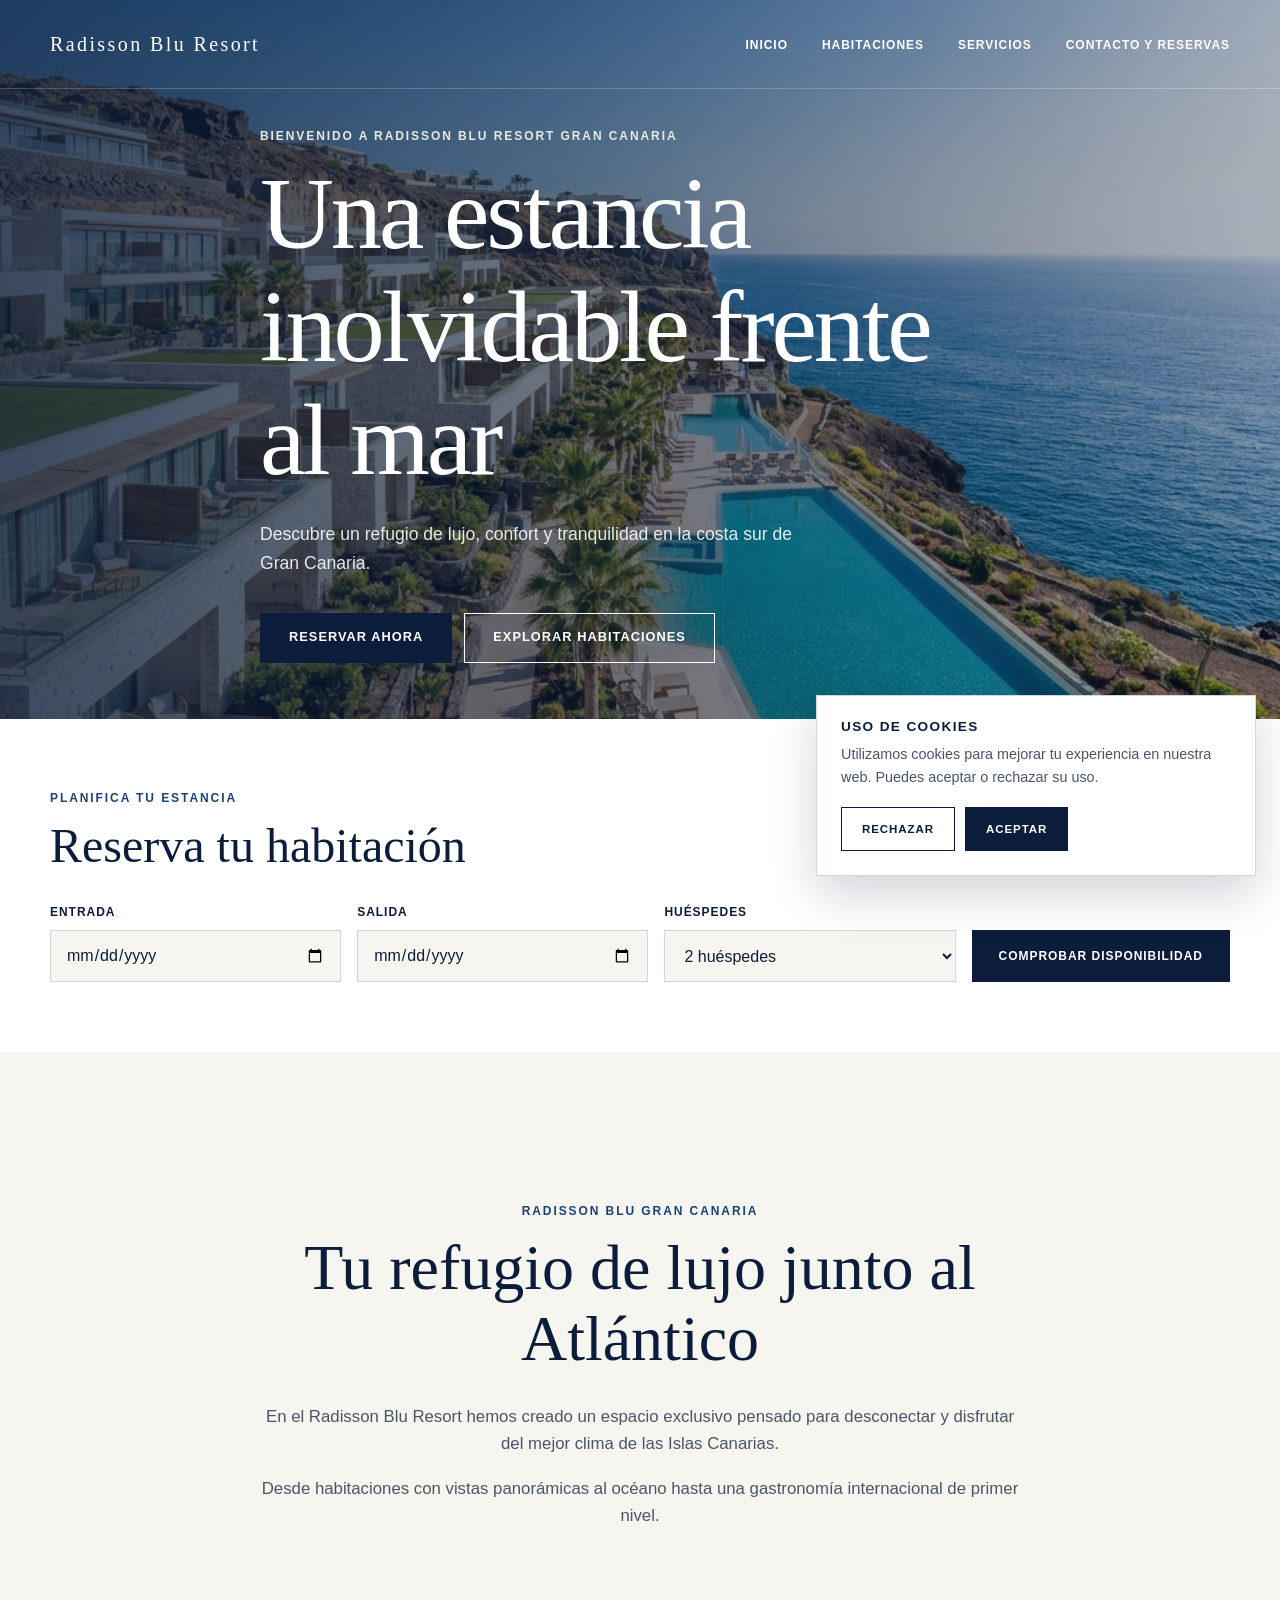
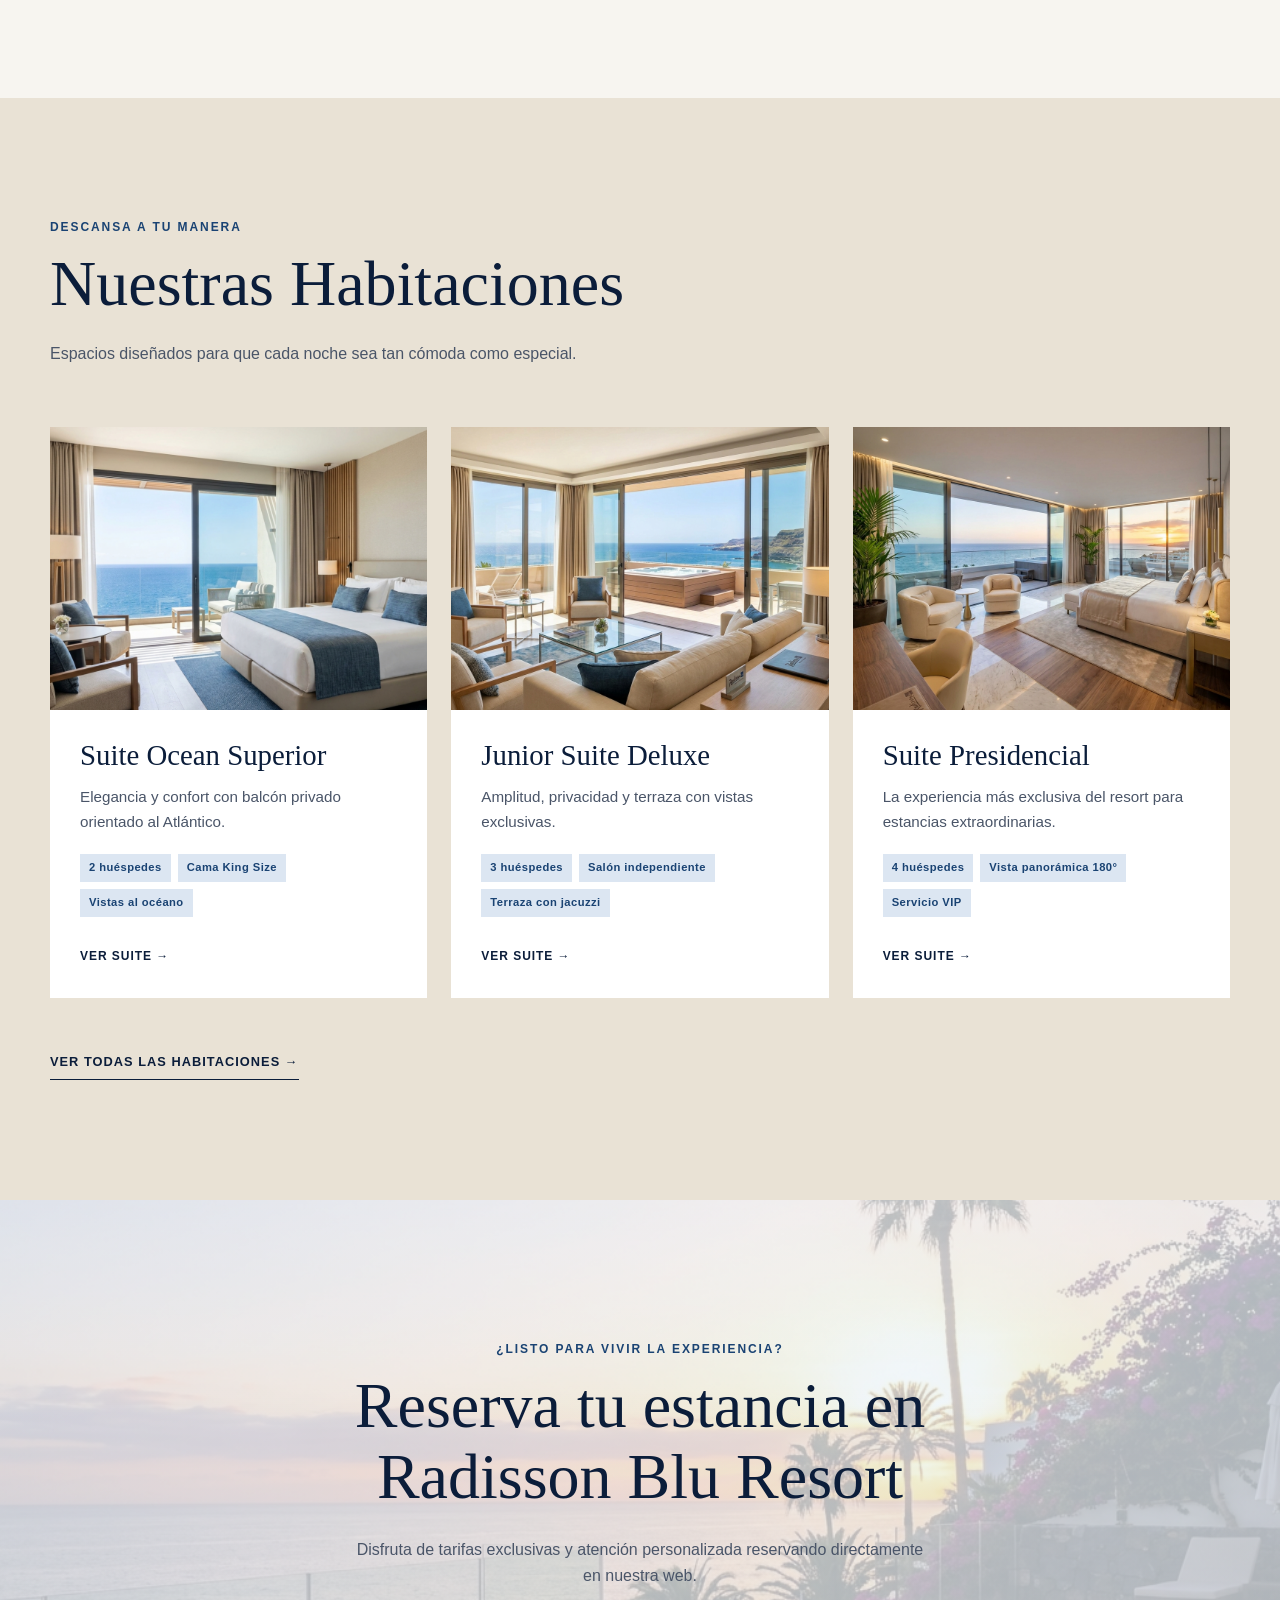
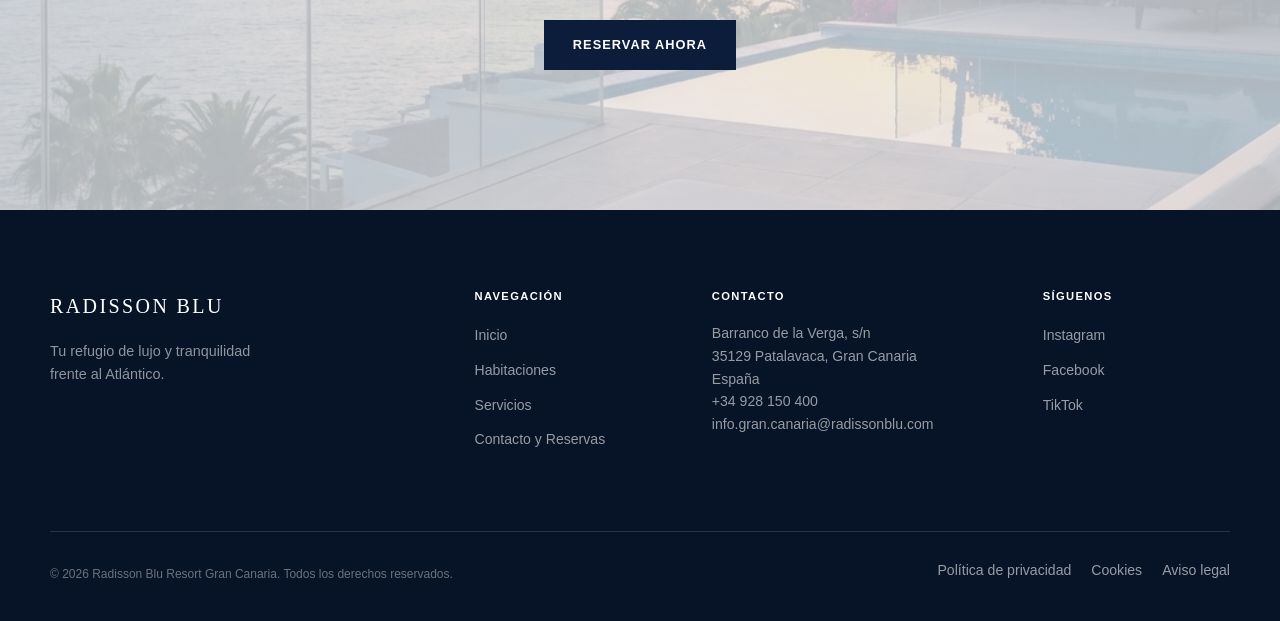
<file: index.html>
<!DOCTYPE html>
<html lang="es">

<head>
    <meta charset="UTF-8">
    <meta name="viewport" content="width=device-width, initial-scale=1.0">

    <!-- Título que se ve en la pestaña del navegador -->
    <title>Radisson Blu Resort Gran Canaria</title>

    <!-- Metadatos para SEO y Marketing -->
    <meta name="description" content="Descubre el Radisson Blu Resort Gran Canaria, un espacio de lujo y tranquilidad frente al mar en Gran Canaria.">
    <meta name="keywords" content="Radisson Blu, Gran Canaria, hotel resort, vacaciones, reserva hotel">

    <!-- Ícono e integración de la plantilla CSS -->
    <link rel="icon" type="image/x-icon" href="Icono/Icon_Blue.png">
    <link rel="stylesheet" href="Estilo/style.css">
</head>

<body>

    <!-- CABECERA DE LA WEB -->
    <header id="site-header">
        <div class="container">
            <div class="logo">Radisson Blu Resort</div>
            
            <nav>
                <ul>
                    <li><a href="index.html">Inicio</a></li>
                    <li><a href="habitaciones.html">Habitaciones</a></li>
                    <li><a href="servicios.html">Servicios</a></li>
                    <li><a href="contacto.html">Contacto y Reservas</a></li>
                </ul>
            </nav>
        </div>
    </header>

    <main>

        <!-- 1. SECCIÓN HERO / PORTADA -->
        <section id="inicio" class="hero">
            <div class="hero-content">
                <p class="eyebrow">Bienvenido a Radisson Blu Resort Gran Canaria</p>
                <h1>Una estancia inolvidable frente al mar</h1>
                <p>Descubre un refugio de lujo, confort y tranquilidad en la costa sur de Gran Canaria.</p>
                
                <div class="hero-actions">
                    <a href="#reservar" class="button">Reservar ahora</a>
                    <a href="#habitaciones" class="button button-secondary">Explorar habitaciones</a>
                </div>
            </div>
        </section>

        <!-- 2. SECCIÓN DE RESERVAS (Variables de interacción) -->
        <section id="reservar" class="booking">
            <div class="container">
                <header>
                    <p class="eyebrow">Planifica tu estancia</p>
                    <h2>Reserva tu habitación</h2>
                </header>

                <form action="disponibilidad.html" method="get">
                    <div>
                        <label for="check-in">Entrada</label>
                        <input type="date" id="check-in" name="check-in" required>
                    </div>

                    <div>
                        <label for="check-out">Salida</label>
                        <input type="date" id="check-out" name="check-out" required>
                    </div>

                    <div>
                        <label for="guests">Huéspedes</label>
                        <select id="guests" name="guests">
                            <option value="1">1 huésped</option>
                            <option value="2" selected>2 huéspedes</option>
                            <option value="3">3 huéspedes</option>
                            <option value="4">4 huéspedes</option>
                        </select>
                    </div>

                    <button type="submit">Comprobar disponibilidad</button>
                </form>
            </div>
        </section>

        <!-- 3. INTRODUCCIÓN AL HOTEL -->
        <section id="hotel" class="introduction">
            <div class="container">
                <div class="section-content">
                    <p class="eyebrow">Radisson Blu Gran Canaria</p>
                    <h2>Tu refugio de lujo junto al Atlántico</h2>
                    <p>En el Radisson Blu Resort hemos creado un espacio exclusivo pensado para desconectar y disfrutar del mejor clima de las Islas Canarias.</p>
                    <p>Desde habitaciones con vistas panorámicas al océano hasta una gastronomía internacional de primer nivel.</p>
                </div>
            </div>
        </section>

        <!-- 4. CATÁLOGO DE HABITACIONES -->
        <section id="habitaciones" class="rooms">
            <div class="container">
                <header class="section-header">
                    <p class="eyebrow">Descansa a tu manera</p>
                    <h2>Nuestras Habitaciones</h2>
                    <p>Espacios diseñados para que cada noche sea tan cómoda como especial.</p>
                </header>

                <div class="room-list">
                    <article class="room-card">
                        <div class="room-image">
                            <img src="Imagenes/habitacion_ocean_superior.png" alt="Suite Ocean Superior">
                        </div>
                        <div class="room-content">
                            <h3>Suite Ocean Superior</h3>
                            <p>Elegancia y confort con balcón privado orientado al Atlántico.</p>
                            <ul>
                                <li>2 huéspedes</li>
                                <li>Cama King Size</li>
                                <li>Vistas al océano</li>
                            </ul>
                            <a href="habitaciones.html">Ver Suite →</a>
                        </div>
                    </article>

                    <article class="room-card">
                        <div class="room-image">
                            <img src="Imagenes/junior_suite_deluxe.png" alt="Junior Suite Deluxe">
                        </div>
                        <div class="room-content">
                            <h3>Junior Suite Deluxe</h3>
                            <p>Amplitud, privacidad y terraza con vistas exclusivas.</p>
                            <ul>
                                <li>3 huéspedes</li>
                                <li>Salón independiente</li>
                                <li>Terraza con jacuzzi</li>
                            </ul>
                            <a href="habitaciones.html">Ver suite →</a>
                        </div>
                    </article>

                    <article class="room-card">
                        <div class="room-image">
                            <img src="Imagenes/suite_presidencial.png" alt="Radisson Suite Presidencial">
                        </div>
                        <div class="room-content">
                            <h3>Suite Presidencial</h3>
                            <p>La experiencia más exclusiva del resort para estancias extraordinarias.</p>
                            <ul>
                                <li>4 huéspedes</li>
                                <li>Vista panorámica 180°</li>
                                <li>Servicio VIP</li>
                            </ul>
                            <a href="habitaciones.html">Ver suite →</a>
                        </div>
                    </article>
                </div>

                <!-- Botón final para explorar todo el catálogo -->
                <div class="section-action">
                    <a href="habitaciones.html">Ver todas las habitaciones →</a>
                </div>
            </div>
        </section>

        <!-- 5. SECCIÓN CTA (Aquí va la foto de fondo cta_hotel.png) -->
        <section class="cta">
            <div class="container">
                <p class="eyebrow">¿Listo para vivir la experiencia?</p>
                <h2>Reserva tu estancia en Radisson Blu Resort</h2>
                <p>Disfruta de tarifas exclusivas y atención personalizada reservando directamente en nuestra web.</p>
                <a href="#reservar" class="button">Reservar ahora</a>
            </div>
        </section>

    </main>

    <!-- PIE DE PÁGINA -->
<footer id="site-footer">
    <div class="container">

        <div class="footer-main">

            <!-- Marca y lema -->
            <div class="footer-brand">
                <a href="index.html" class="logo">
                    RADISSON BLU
                </a>
                <p>Tu refugio de lujo y tranquilidad frente al Atlántico.</p>
            </div>

            <!-- Navegación del pie de página -->
            <nav aria-label="Navegación del pie de página">
                <h2>Navegación</h2>
                <ul>
                    <li><a href="index.html">Inicio</a></li>
                    <li><a href="habitaciones.html">Habitaciones</a></li>
                    <li><a href="servicios.html">Servicios</a></li>
                    <li><a href="contacto.html">Contacto y Reservas</a></li>
                </ul>
            </nav>

            <!-- Datos de contacto reales/adaptados -->
            <div class="footer-contact">
                <h2>Contacto</h2>
                <address>
                    <p>
                        Barranco de la Verga, s/n<br>
                        35129 Patalavaca, Gran Canaria<br>
                        España
                    </p>
                    <p><a href="tel:+34928150400">+34 928 150 400</a></p>
                    <p><a href="mailto:info.gran.canaria@radissonblu.com">info.gran.canaria@radissonblu.com</a></p>
                </address>
            </div>

            <!-- Redes sociales -->
            <div class="footer-social">
                <h2>Síguenos</h2>
                <ul>
                    <li><a href="#">Instagram</a></li>
                    <li><a href="#">Facebook</a></li>
                    <li><a href="#">TikTok</a></li>
                </ul>
            </div>

        </div>

        <!-- Enlaces legales y derechos -->
        <div class="footer-bottom">
            <p>&copy; 2026 Radisson Blu Resort Gran Canaria. Todos los derechos reservados.</p>
            <nav aria-label="Información legal">
                <ul>
                    <li><a href="#">Política de privacidad</a></li>
                    <li><a href="#">Cookies</a></li>
                    <li><a href="#">Aviso legal</a></li>
                </ul>
            </nav>
        </div>

    </div>
</footer>

    <!-- AVISO DE COOKIES -->
    <section class="cookie-banner" aria-label="Aviso de cookies">
        <div class="cookie-content">
            <div>
                <h2>Uso de cookies</h2>
                <p>Utilizamos cookies para mejorar tu experiencia en nuestra web. Puedes aceptar o rechazar su uso.</p>
            </div>
            <div class="cookie-actions">
                <button type="button" class="cookie-choice">Rechazar</button>
                <button type="button" class="cookie-choice cookie-accept">Aceptar</button>
            </div>
        </div>
    </section>

    <script>
        const cookieBanner = document.querySelector(".cookie-banner");
        const cookieButtons = document.querySelectorAll(".cookie-choice");

        cookieButtons.forEach((button) => {
            button.addEventListener("click", () => {
                cookieBanner.classList.add("cookie-banner-hidden");
            });
        });
    </script>

</body>
</html>
</file>
<file: Estilo/style.css>
*,
*::before,
*::after {
    box-sizing: border-box;
    margin: 0;
    padding: 0;
}

html {
    scroll-behavior: smooth;
}

body {
    font-family: Arial, Helvetica, sans-serif;
    color: var(--color-dark);
    background: var(--color-cream);
    line-height: 1.6;
}

img {
    display: block;
    width: 100%;
    height: auto;
}

a {
    color: inherit;
    text-decoration: none;
}

ul {
    list-style: none;
}

button,
input,
select {
    font: inherit;
}


/* =========================================================
    VARIABLES
    ========================================================= */

:root {
    /* Cambiamos el verde oscuro por Azul Marino Radisson Blu */
    --color-dark: #0b1d3a;
    --color-dark-2: #071326;

    /* Cambiamos el verde principal por Azul Atlántico */
    --color-green: #1a4373;
    --color-green-light: #dce6f2;

    /* Mantenemos los tonos marfil y arena de Gran Canaria */
    --color-cream: #f7f5f0;
    --color-white: #ffffff;
    --color-sand: #e9e2d5;

    /* Detalle de bordes y texto claro en azul suave */
    --color-border: #cbd7e4;
    --color-text-light: #e9f0f8;

    /* ESTO SE QUEDA IGUAL (Para mantener centrado y letras) */
    --max-width: 1180px;
    --serif: Georgia, "Times New Roman", serif;
    --sans: Arial, Helvetica, sans-serif;
    --transition: 250ms ease;
}


/* =========================================================
    GLOBAL
    ========================================================= */

.container {
    width: min(var(--max-width), calc(100% - 48px));
    margin-inline: auto;
}

.eyebrow {
    margin-bottom: 12px;
    color: var(--color-green);
    font-size: 0.75rem;
    font-weight: 700;
    letter-spacing: 0.16em;
    text-transform: uppercase;
}

h1,
h2,
h3 {
    font-family: var(--serif);
    font-weight: 400;
    line-height: 1.1;
}

h2 {
    font-size: clamp(2.2rem, 5vw, 4rem);
}

.button {
    display: inline-flex;
    align-items: center;
    justify-content: center;
    min-height: 50px;
    padding: 0 28px;
    border: 1px solid var(--color-dark);
    background: var(--color-dark);
    color: var(--color-white);
    font-size: 0.8rem;
    font-weight: 700;
    letter-spacing: 0.08em;
    text-transform: uppercase;
    transition: background var(--transition), color var(--transition), transform var(--transition);
}

.button:hover {
    background: transparent;
    color: var(--color-dark);
    transform: translateY(-2px);
}

.button-secondary {
    border-color: var(--color-white);
    background: transparent;
}

.button-secondary:hover {
    background: var(--color-white);
    color: var(--color-dark);
}


/* =========================================================
    HEADER - Cabecera y navegación
    ========================================================= */

#site-header {
    position: absolute;
    z-index: 10;
    top: 0;
    left: 0;
    width: 100%;
    color: var(--color-white);
    border-bottom: 1px solid rgba(255, 255, 255, 0.2);
}

#site-header .container {
    display: flex;
    align-items: center;
    justify-content: space-between;
    min-height: 88px;
}

.logo {
    font-family: var(--serif);
    font-size: 1.25rem;
    letter-spacing: 0.12em;
}

#site-header nav ul {
    display: flex;
    align-items: center;
    gap: 34px;
}

#site-header nav a {
    position: relative;
    font-size: 0.75rem;
    font-weight: 600;
    letter-spacing: 0.08em;
    text-transform: uppercase;
}

#site-header nav a::after {
    content: "";
    position: absolute;
    bottom: -7px;
    left: 0;
    width: 0;
    height: 1px;
    background: currentColor;
    transition: width var(--transition);
}

#site-header nav a:hover::after {
    width: 100%;
}

#site-header .button {
    min-height: 42px;
    padding-inline: 20px;
    border-color: var(--color-white);
    background: var(--color-white);
    color: var(--color-dark);
}

#site-header .button:hover {
    background: transparent;
    color: var(--color-white);
}


/* =========================================================
    HERO - Imagen principal / Portada
    ========================================================= */

.hero {
    position: relative;
    min-height: 720px;
    display: flex;
    align-items: center;
    background: linear-gradient( 90deg, rgba(11, 29, 58, 0.8), rgba(11, 29, 58, 0.35)), url("../Imagenes/hotel_hero.png") center / cover no-repeat;
    color: var(--color-white);
}

.hero-content {
    width: min(760px, calc(100% - 48px));
    margin-inline: auto;
    padding-top: 70px;
}

.hero .eyebrow {
    color: #e3eadf;
}

.hero h1 {
    max-width: 720px;
    margin-bottom: 24px;
    font-size: clamp(3.5rem, 8vw, 7rem);
    letter-spacing: -0.03em;
}

.hero p:not(.eyebrow) {
    max-width: 560px;
    margin-bottom: 36px;
    color: rgba(255, 255, 255, 0.88);
    font-size: 1.1rem;
}

.hero-actions {
    display: flex;
    flex-wrap: wrap;
    gap: 12px;
}


/* =========================================================
    BOOKING - Formulario de reservas
    ========================================================= */

.booking {
    position: relative;
    z-index: 2;
    margin-top: -1px;
    padding: 70px 0;
    background: var(--color-white);
}

.booking header {
    margin-bottom: 30px;
}

.booking h2 {
    font-size: clamp(2rem, 4vw, 3rem);
}

.booking form {
    display: grid;
    grid-template-columns: 1fr 1fr 1fr auto;
    gap: 16px;
    align-items: end;
}

.booking label {
    display: block;
    margin-bottom: 8px;
    font-size: 0.75rem;
    font-weight: 700;
    letter-spacing: 0.08em;
    text-transform: uppercase;
}

.booking input,
.booking select {
    width: 100%;
    height: 52px;
    padding: 0 15px;
    border: 1px solid var(--color-border);
    background: var(--color-cream);
    color: var(--color-dark);
    outline: none;
}

.booking input:focus,
.booking select:focus {
    border-color: var(--color-green);
}

.booking button {
    height: 52px;
    padding: 0 26px;
    border: 1px solid var(--color-dark);
    background: var(--color-dark);
    color: var(--color-white);
    cursor: pointer;
    font-size: 0.75rem;
    font-weight: 700;
    letter-spacing: 0.08em;
    text-transform: uppercase;
    transition: all var(--transition);
}

.booking button:hover {
    background: var(--color-green);
    border-color: var(--color-green);
}


/* =========================================================
    INTRODUCTION
    ========================================================= */

.introduction {
    padding: 150px 0;
}

.introduction .container {
    display: flex;
    justify-content: center;
}

.section-content {
    max-width: 760px;
    text-align: center;
}

.section-content h2 {
    margin-bottom: 30px;
}

.section-content p:not(.eyebrow) {
    margin-bottom: 18px;
    color: #4a5568;
    font-size: 1.05rem;
}

.text-link {
    display: inline-block;
    margin-top: 18px;
    border-bottom: 1px solid var(--color-dark);
    font-size: 0.8rem;
    font-weight: 700;
    letter-spacing: 0.07em;
    text-transform: uppercase;
}


/* =========================================================
    ROOMS - Catálogo de habitaciones
    ========================================================= */

.rooms {
    padding: 120px 0;
    background: var(--color-sand);
}

.section-header {
    max-width: 700px;
    margin-bottom: 60px;
}

.section-header p:last-child {
    margin-top: 22px;
    color: #4a5568;
}

.room-list {
    display: grid;
    grid-template-columns: repeat(3, 1fr);
    gap: 24px;
}

.room-card {
    overflow: hidden;
    background: var(--color-white);
}

.room-image {
    aspect-ratio: 4 / 3;
    overflow: hidden;
}

.room-image img {
    width: 100%;
    height: 100%;
    object-fit: cover;
    transition: transform 600ms ease;
}

.room-card:hover .room-image img {
    transform: scale(1.04);
}

.room-content {
    padding: 30px;
}

.room-content h3 {
    margin-bottom: 14px;
    font-size: 1.8rem;
}

.room-content p {
    margin-bottom: 20px;
    color: #4a5568;
    font-size: 0.95rem;
}

.room-content ul {
    margin-bottom: 25px;
    display: flex;
    flex-wrap: wrap;
    gap: 7px;
}

.room-content li {
    padding: 5px 9px;
    background: var(--color-green-light);
    color: var(--color-green);
    font-size: 0.7rem;
    font-weight: 700;
    letter-spacing: 0.04em;
}

.room-content>a {
    font-size: 0.75rem;
    font-weight: 700;
    letter-spacing: 0.08em;
    text-transform: uppercase;
}

.section-action {
    margin-top: 50px;
}

.section-action a {
    display: inline-block;
    padding-bottom: 7px;
    border-bottom: 1px solid var(--color-dark);
    font-size: 0.8rem;
    font-weight: 700;
    letter-spacing: 0.08em;
    text-transform: uppercase;
}


/* =========================================================
    EXPERIENCES - Sección de experiencias
    ========================================================= */

.experiences {
    padding: 130px 0;
    background: var(--color-dark);
    color: var(--color-white);
}

.experiences .eyebrow {
    color: var(--color-green-light);
}

.experience-list {
    display: grid;
    grid-template-columns: repeat(3, 1fr);
    border-top: 1px solid rgba(255, 255, 255, 0.25);
}

.experience-list article {
    min-height: 300px;
    padding: 42px 32px;
    border-right: 1px solid rgba(255, 255, 255, 0.25);
}

.experience-list article:first-child {
    padding-left: 0;
}

.experience-list article:last-child {
    border-right: none;
}

.experience-list h3 {
    margin-bottom: 18px;
    font-size: 2rem;
}

.experience-list p {
    max-width: 300px;
    margin-bottom: 28px;
    color: rgba(255, 255, 255, 0.68);
}

.experience-list a {
    font-size: 0.75rem;
    font-weight: 700;
    letter-spacing: 0.08em;
    text-transform: uppercase;
}


/* =========================================================
    CTA - Llamada a la acción
    ========================================================= */

.cta {
    padding: 140px 0;
    background: linear-gradient( rgba(238, 247, 255, 0.75), rgba(232, 238, 245, 0.75)), url("../Imagenes/cta_hotel.png") center / cover no-repeat;
    text-align: center;
}

.cta .container {
    max-width: 800px;
}

.cta h2 {
    margin-bottom: 25px;
}

.cta p:not(.eyebrow) {
    max-width: 580px;
    margin: 0 auto 32px;
    color: #4a5568;
}


/* =========================================================
    FOOTER - Pie de página
    ========================================================= */

#site-footer {
    padding: 80px 0 30px;
    background: var(--color-dark-2);
    color: var(--color-white);
}

.footer-main {
    display: grid;
    grid-template-columns: 2fr 1fr 1.5fr 1fr;
    gap: 50px;
    padding-bottom: 70px;
}

.footer-brand p {
    max-width: 230px;
    margin-top: 18px;
    color: rgba(255, 255, 255, 0.55);
    font-size: 0.9rem;
}

#site-footer h2 {
    margin-bottom: 20px;
    font-family: var(--sans);
    font-size: 0.7rem;
    font-weight: 700;
    letter-spacing: 0.12em;
    text-transform: uppercase;
}

#site-footer li {
    margin-bottom: 9px;
}

#site-footer li a,
#site-footer address,
#site-footer address a {
    color: rgba(255, 255, 255, 0.58);
    font-size: 0.88rem;
    font-style: normal;
    transition: color var(--transition);
}

#site-footer li a:hover,
#site-footer address a:hover {
    color: var(--color-white);
}

.footer-bottom {
    display: flex;
    align-items: center;
    justify-content: space-between;
    padding-top: 25px;
    border-top: 1px solid rgba(255, 255, 255, 0.13);
}

.footer-bottom p {
    color: rgba(255, 255, 255, 0.4);
    font-size: 0.75rem;
}

.footer-bottom nav ul {
    display: flex;
    gap: 20px;
}


/* =========================================================
    COOKIE BANNER - Aviso de cookies
    ========================================================= */

.cookie-banner {
    position: fixed;
    z-index: 50;
    right: 24px;
    bottom: 24px;
    width: min(440px, calc(100% - 48px));
    padding: 24px;
    border: 1px solid var(--color-border);
    background: var(--color-white);
    box-shadow: 0 18px 45px rgba(7, 19, 38, 0.18);
}

.cookie-banner-hidden {
    display: none;
}

.cookie-content {
    display: grid;
    gap: 18px;
}

.cookie-content h2 {
    margin-bottom: 8px;
    font-family: var(--sans);
    font-size: 0.85rem;
    font-weight: 700;
    letter-spacing: 0.1em;
    text-transform: uppercase;
}

.cookie-content p {
    color: #4a5568;
    font-size: 0.9rem;
}

.cookie-actions {
    display: flex;
    flex-wrap: wrap;
    gap: 10px;
}

.cookie-actions button {
    min-height: 44px;
    padding: 0 20px;
    border: 1px solid var(--color-dark);
    background: transparent;
    color: var(--color-dark);
    cursor: pointer;
    font-size: 0.72rem;
    font-weight: 700;
    letter-spacing: 0.08em;
    text-transform: uppercase;
    transition: all var(--transition);
}

.cookie-actions button:hover,
.cookie-actions .cookie-accept {
    background: var(--color-dark);
    color: var(--color-white);
}

.cookie-actions .cookie-accept:hover {
    background: var(--color-green);
    border-color: var(--color-green);
}


/* =========================================================
    PAGE HEADER - Cabecera de páginas interiores
    ========================================================= */

.page-header {
    position: relative;
    display: flex;
    align-items: center;
    min-height: 420px;
    padding-top: 88px;
    background: linear-gradient(90deg, rgba(11, 29, 58, 0.8), rgba(11, 29, 58, 0.35)), var(--page-header-image) center / cover no-repeat;
    color: var(--color-white);
    text-align: left;
}

.page-header .eyebrow {
    color: #e3eadf;
}

.page-header h1 {
    max-width: 620px;
    font-size: clamp(2.6rem, 6vw, 4.5rem);
}

.page-header p:not(.eyebrow) {
    max-width: 540px;
    margin-top: 18px;
    color: rgba(255, 255, 255, 0.88);
}


/* =========================================================
    ROOMS FULL - Catálogo detallado de habitaciones
    ========================================================= */

.rooms-full {
    padding: 120px 0;
}

.room-detail {
    display: grid;
    grid-template-columns: 1fr 1fr;
    gap: 60px;
    align-items: center;
}

.room-detail:not(:last-child) {
    margin-bottom: 110px;
}

.room-detail:nth-child(even) .room-detail-image {
    order: 2;
}

.room-detail-image {
    aspect-ratio: 4 / 3;
    overflow: hidden;
}

.room-detail-image img {
    width: 100%;
    height: 100%;
    object-fit: cover;
}

.room-detail-content h3 {
    margin-bottom: 18px;
    font-size: clamp(1.8rem, 3vw, 2.6rem);
}

.room-detail-content>p {
    margin-bottom: 22px;
    color: #4a5568;
}

.room-detail-meta {
    display: flex;
    flex-wrap: wrap;
    gap: 8px;
    margin-bottom: 24px;
}

.room-detail-meta li {
    padding: 6px 12px;
    background: var(--color-green-light);
    color: var(--color-green);
    font-size: 0.72rem;
    font-weight: 700;
    letter-spacing: 0.05em;
}

.room-detail-amenities {
    margin-bottom: 28px;
    display: grid;
    grid-template-columns: 1fr 1fr;
    gap: 10px;
}

.room-detail-amenities li {
    position: relative;
    padding-left: 20px;
    color: #4a5568;
    font-size: 0.92rem;
}

.room-detail-amenities li::before {
    content: "";
    position: absolute;
    top: 9px;
    left: 0;
    width: 8px;
    height: 8px;
    background: var(--color-green);
}

.room-detail-footer {
    display: flex;
    align-items: center;
    justify-content: space-between;
    flex-wrap: wrap;
    gap: 16px;
    padding-top: 22px;
    border-top: 1px solid var(--color-border);
}

.room-detail-price span {
    display: block;
    color: #4a5568;
    font-size: 0.72rem;
    letter-spacing: 0.08em;
    text-transform: uppercase;
}

.room-detail-price strong {
    font-family: var(--serif);
    font-size: 1.9rem;
    color: var(--color-dark);
}


/* =========================================================
    SERVICES - Cuadrícula de servicios
    ========================================================= */

.services {
    padding: 120px 0;
    background: var(--color-sand);
}

.service-grid {
    display: grid;
    grid-template-columns: repeat(3, 1fr);
    gap: 24px;
}

.service-card {
    padding: 42px 32px;
    background: var(--color-white);
}

.service-icon {
    display: flex;
    align-items: center;
    justify-content: center;
    width: 54px;
    height: 54px;
    margin-bottom: 24px;
    border: 1px solid var(--color-green);
    color: var(--color-green);
}

.service-icon svg {
    width: 26px;
    height: 26px;
}

.service-card h3 {
    margin-bottom: 12px;
    font-size: 1.4rem;
}

.service-card p {
    color: #4a5568;
    font-size: 0.92rem;
}

.experiences h2 {
    margin-bottom: 10px;
}


/* =========================================================
    DEMO WARNING - Aviso de demostración
    ========================================================= */

.demo-warning {
    padding: 110px 0;
    background: var(--color-cream);
}

.demo-warning-card {
    max-width: 760px;
    margin-inline: auto;
    padding: 55px;
    border: 1px solid var(--color-border);
    background: var(--color-white);
    text-align: center;
}

.demo-warning-card h2 {
    margin-bottom: 22px;
}

.demo-warning-card p:not(.eyebrow) {
    margin-bottom: 18px;
    color: #4a5568;
}

.demo-warning-card .button {
    margin-top: 18px;
}


/* =========================================================
    CONTACT - Página de contacto
    ========================================================= */

.contact-section {
    padding: 120px 0;
}

.contact-layout {
    display: grid;
    grid-template-columns: 1fr 1fr;
    gap: 70px;
}

.contact-info h2 {
    margin-bottom: 24px;
}

.contact-info>p {
    margin-bottom: 36px;
    color: #4a5568;
}

.contact-info-block {
    margin-bottom: 28px;
    padding-bottom: 28px;
    border-bottom: 1px solid var(--color-border);
}

.contact-info-block:last-child {
    border-bottom: none;
}

.contact-info-block h3 {
    margin-bottom: 10px;
    font-family: var(--sans);
    font-size: 0.72rem;
    font-weight: 700;
    letter-spacing: 0.1em;
    text-transform: uppercase;
    color: var(--color-green);
}

.contact-info-block p,
.contact-info-block a {
    color: #4a5568;
    font-size: 0.95rem;
}

.contact-form label {
    display: block;
    margin-bottom: 8px;
    font-size: 0.75rem;
    font-weight: 700;
    letter-spacing: 0.08em;
    text-transform: uppercase;
}

.contact-form .form-row {
    display: grid;
    grid-template-columns: 1fr 1fr;
    gap: 20px;
    margin-bottom: 20px;
}

.contact-form .form-field {
    margin-bottom: 20px;
}

.contact-form input,
.contact-form select,
.contact-form textarea {
    width: 100%;
    padding: 14px 15px;
    border: 1px solid var(--color-border);
    background: var(--color-white);
    color: var(--color-dark);
    outline: none;
}

.contact-form textarea {
    resize: vertical;
    min-height: 130px;
}

.contact-form input:focus,
.contact-form select:focus,
.contact-form textarea:focus {
    border-color: var(--color-green);
}

.contact-form button {
    width: 100%;
    height: 54px;
    border: 1px solid var(--color-dark);
    background: var(--color-dark);
    color: var(--color-white);
    cursor: pointer;
    font-size: 0.75rem;
    font-weight: 700;
    letter-spacing: 0.08em;
    text-transform: uppercase;
    transition: all var(--transition);
}

.contact-form button:hover {
    background: var(--color-green);
    border-color: var(--color-green);
}

.contact-map {
    margin-top: 100px;
    aspect-ratio: 21 / 8;
    overflow: hidden;
    filter: grayscale(20%);
}

.contact-map iframe {
    width: 100%;
    height: 100%;
    border: 0;
    display: block;
}


/* =========================================================
    RESPONSIVE
    ========================================================= */

@media (max-width: 900px) {
    #site-header nav {
        display: none;
    }
    .hero {
        min-height: 650px;
    }
    .booking form {
        grid-template-columns: repeat(2, 1fr);
    }
    .booking button {
        width: 100%;
    }
    .room-list {
        grid-template-columns: 1fr 1fr;
    }
    .room-card:last-child {
        grid-column: span 2;
    }
    .experience-list {
        grid-template-columns: 1fr;
    }
    .experience-list article,
    .experience-list article:first-child {
        min-height: auto;
        padding: 35px 0;
        border-right: none;
        border-bottom: 1px solid rgba(255, 255, 255, 0.25);
    }
    .experience-list article:last-child {
        border-bottom: none;
    }
    .footer-main {
        grid-template-columns: 1fr 1fr;
    }
    .room-detail {
        grid-template-columns: 1fr;
        gap: 30px;
    }
    .room-detail:nth-child(even) .room-detail-image {
        order: 0;
    }
    .service-grid {
        grid-template-columns: 1fr 1fr;
    }
    .contact-layout {
        grid-template-columns: 1fr;
        gap: 50px;
    }
}

@media (max-width: 600px) {
    .container {
        width: min(var(--max-width), calc(100% - 32px));
    }
    #site-header .container {
        min-height: 72px;
    }
    #site-header .button {
        display: none;
    }
    .hero {
        min-height: 600px;
    }
    .hero-content {
        width: calc(100% - 32px);
    }
    .hero h1 {
        font-size: clamp(3rem, 16vw, 5rem);
    }
    .hero p:not(.eyebrow) {
        font-size: 1rem;
    }
    .hero-actions {
        flex-direction: column;
        align-items: stretch;
    }
    .hero-actions .button {
        width: 100%;
    }
    .booking {
        padding: 50px 0;
    }
    .booking form {
        grid-template-columns: 1fr;
    }
    .introduction,
    .rooms,
    .experiences,
    .cta {
        padding: 85px 0;
    }
    .room-list {
        grid-template-columns: 1fr;
    }
    .room-card:last-child {
        grid-column: auto;
    }
    .footer-main {
        grid-template-columns: 1fr;
        gap: 35px;
    }
    .footer-bottom {
        flex-direction: column;
        align-items: flex-start;
        gap: 20px;
    }
    .footer-bottom nav ul {
        flex-wrap: wrap;
    }
    .cookie-banner {
        right: 16px;
        bottom: 16px;
        width: calc(100% - 32px);
        padding: 20px;
    }
    .cookie-actions {
        flex-direction: column;
    }
    .cookie-actions button {
        width: 100%;
    }
    .page-header {
        min-height: 320px;
    }
    .rooms-full,
    .services,
    .services-highlight,
    .contact-section,
    .demo-warning {
        padding: 70px 0;
    }
    .demo-warning-card {
        padding: 35px 24px;
    }
    .room-detail-amenities {
        grid-template-columns: 1fr;
    }
    .room-detail-footer {
        flex-direction: column;
        align-items: flex-start;
    }
    .room-detail-footer .button {
        width: 100%;
    }
    .service-grid {
        grid-template-columns: 1fr;
    }
    .contact-form .form-row {
        grid-template-columns: 1fr;
        gap: 0;
    }
}
</file>
